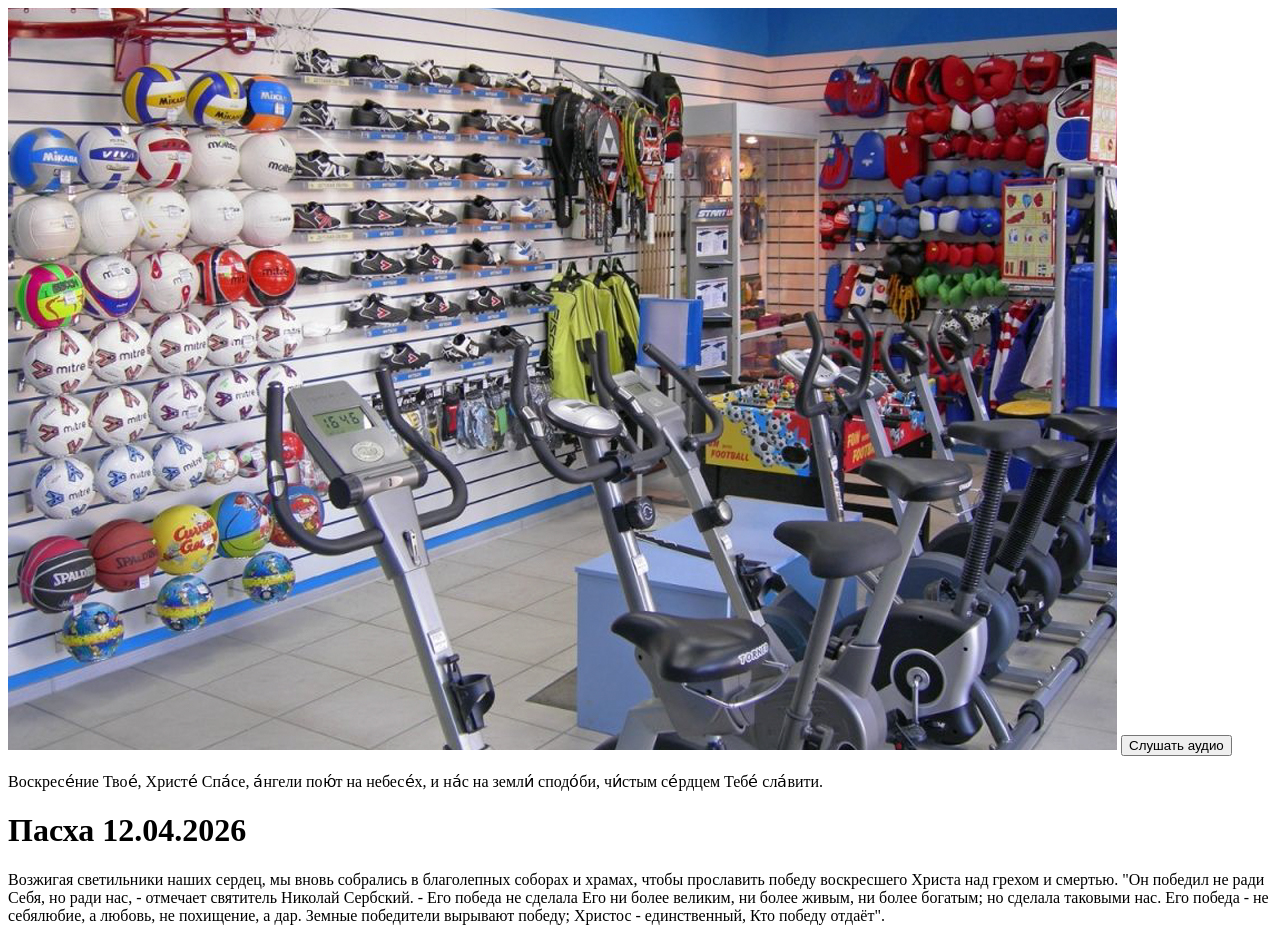
<file: index.html>
<!DOCTYPE html>
<html lang="ru">

<head>
    <meta charset="UTF-8">
    <meta name="viewport" content="width=device-width, initial-scale=1.0">
    <link rel="stylesheet" href="master.css">
    <title>Пасха 2026</title>
</head>

<body>
    <!-- <audio controls preload="auto">
        <source src="music.mp3" type="audio/mp3">
    </audio> -->
    <div class="container">
        <div class="container__image-block">
            <img class="container__img" src="image.jpg" alt="image">
            <button class="container__button" onclick="play();">Слушать аудио</button>
            <p class="container__running-text d-none">Воскресе́ние Твое́, Христе́ Спа́се, а́нгели пою́т на небесе́х, и на́с на земли́ сподо́би, чи́стым се́рдцем Тебе́ сла́вити.</p>
        </div>
        
        <div class="container__text">
            <h1>Пасха 12.04.2026</h1>
            <p>Возжигая светильники наших сердец, мы вновь собрались в благолепных соборах и храмах, чтобы прославить
                победу воскресшего Христа над грехом и смертью. <span class="arial">"</span>Он победил не ради Себя, но ради нас, - отмечает
                святитель Николай Сербский. - Его победа не сделала Его ни более великим, ни более живым, ни более
                богатым; но сделала таковыми нас. Его победа - не себялюбие, а любовь, не похищение, а дар. Земные
                победители вырывают победу; Христос - единственный, Кто победу отдаёт<span class="arial">"</span>.</p>
        </div>
        
        
    </div>
    
    <script>
        function play() {
            var audio = new Audio('music.mp3');
            audio.play();

            document.querySelector('.container__button').classList.add('d-none');
            document.querySelector('.container__running-text').classList.remove('d-none');
            document.querySelector('.container__running-text').classList.add('run');
            

            const container = document.querySelector('.container');
            container.classList.add('red-shadow');
        }
    </script>
</body>

</html>
</file>
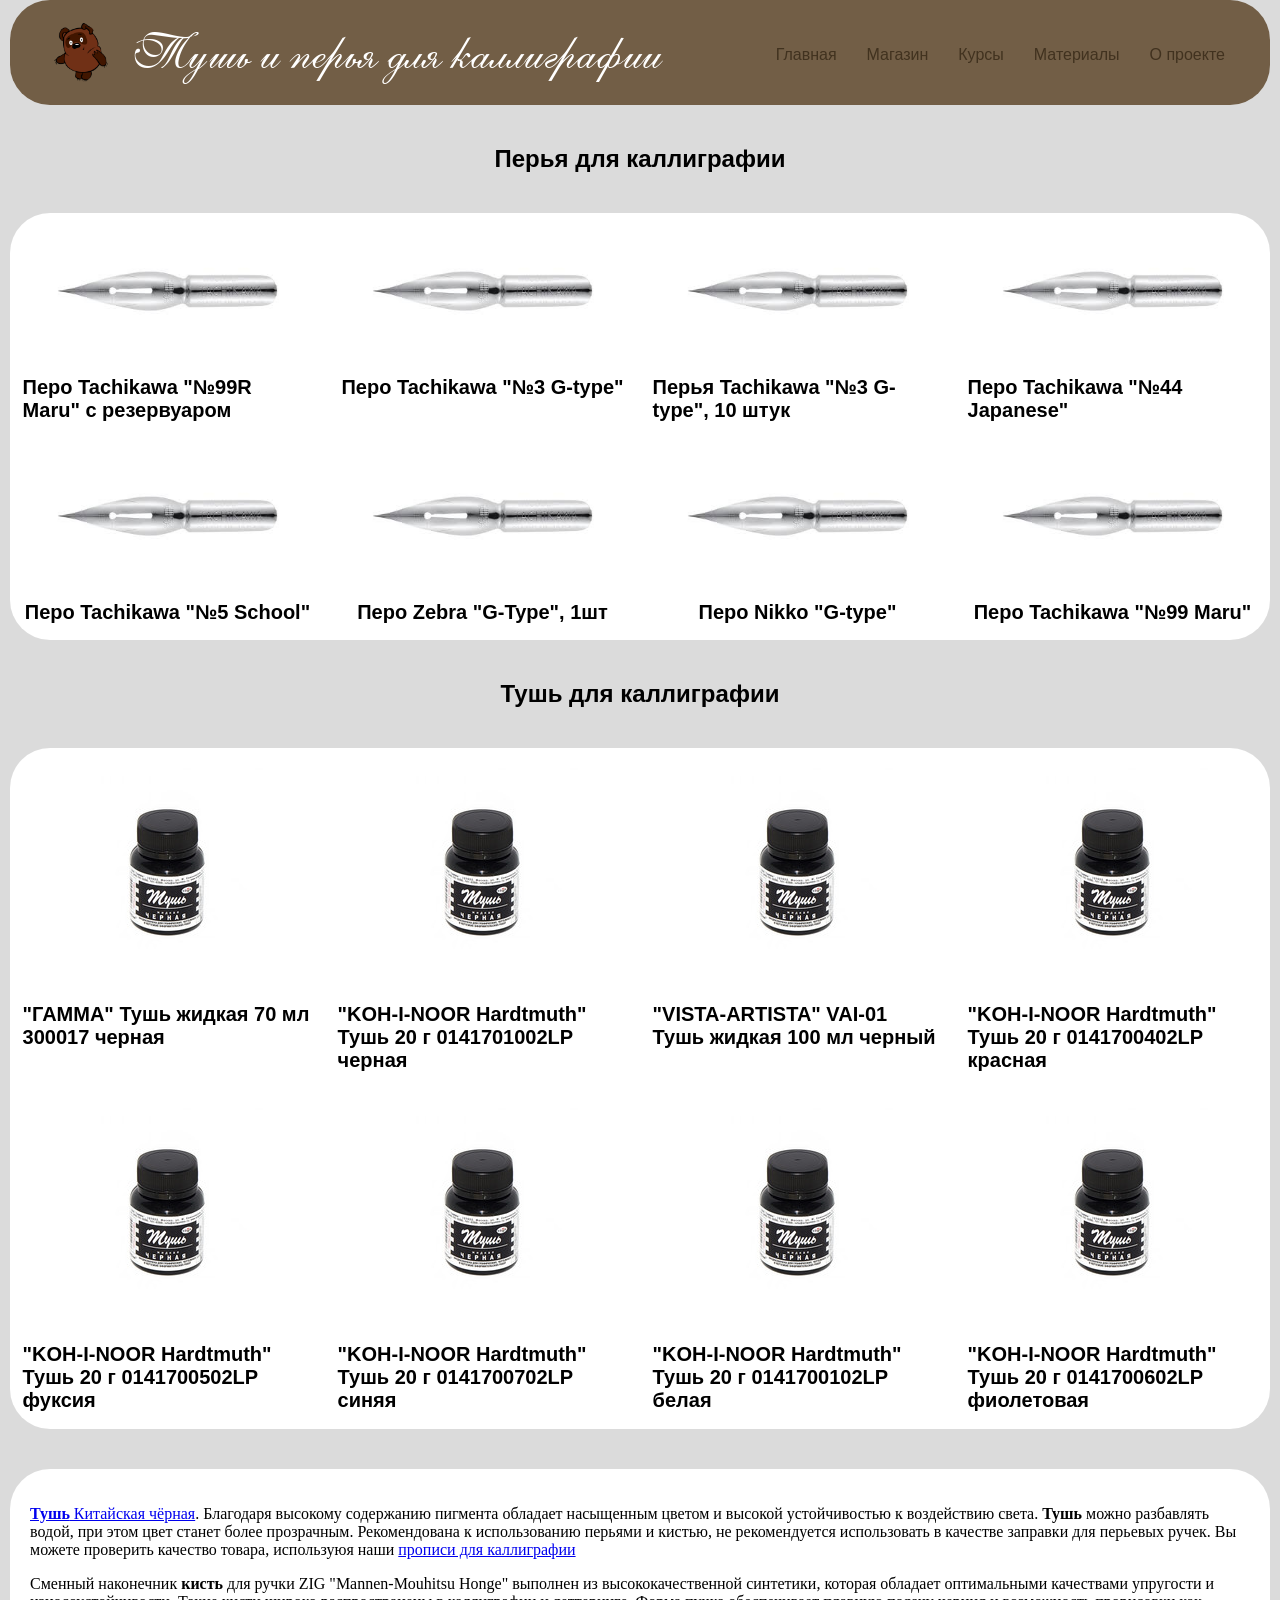
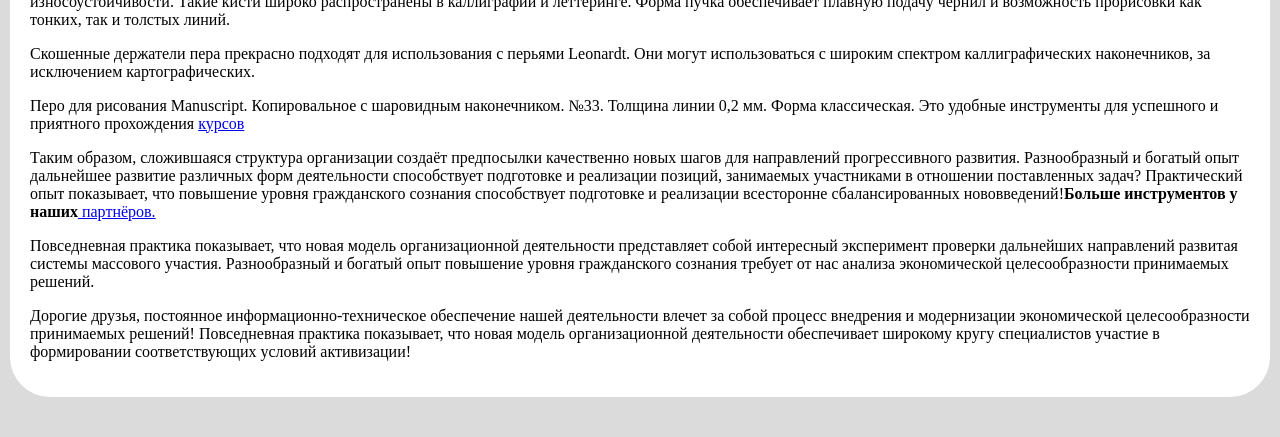
<file: str1/indexstr1.html>
<head>
	<link rel="stylesheet" href="master-str1.css"> <!-- Связь с файлом CSS -->
    <link rel="icon" href="shop.ico" type="image/x-icon">

	<title> Магазин каллиграфии  </title>

	<!-- Yandex.Metrika counter -->
<script type="text/javascript" >
   (function(m,e,t,r,i,k,a){m[i]=m[i]||function(){(m[i].a=m[i].a||[]).push(arguments)};
   m[i].l=1*new Date();k=e.createElement(t),a=e.getElementsByTagName(t)[0],k.async=1,k.src=r,a.parentNode.insertBefore(k,a)})
   (window, document, "script", "https://mc.yandex.ru/metrika/tag.js", "ym");

   ym(85847932, "init", {
        clickmap:true,
        trackLinks:true,
        accurateTrackBounce:true
   });
</script>
<noscript><div><img src="https://mc.yandex.ru/watch/85847932" style="position:absolute; left:-9999px;" alt="" /></div></noscript>
<!-- /Yandex.Metrika counter -->

   <meta name="keywords" content="Курсы каллиграфии, курсы каллиграфии для детей,
		Перо для каллиграфии, Каллиграфия онлайн, 
		Уроки каллиграфии,
		Китайская каллиграфия,
		Набор для каллиграфии,
		Каллиграфия буквы,
		Японская каллиграфия,
		Обучение каллиграфии,
		Каллиграфия цифры,
		Перья +для каллиграфии купить,
		Готическая каллиграфия,
		Каллиграфия спб,
		Русская каллиграфия,
		Каллиграфия прописи распечатать,
		Уроки каллиграфии для начинающих,
		Курсы каллиграфии для детей,
		Тушь +для каллиграфии,
		Каллиграфия и леттеринг,
		Занятия каллиграфией,
		Искусство каллиграфия,
		каллиграфия для школьников,
		Каллиграфия 1 класс">

    <meta name="description" content="Магазин каллиграфии на приморской. Купить инструменты для каллиграфии в СПб - возможно! Перья и кисти для каллиграфии, ручки, тушь и прописи: всё это вы найдете в нашем магазине каллиграфии.">

	
	
	<script src="//code-ya.jivosite.com/widget/0z67prStqO" async></script>
</head>
<body>
<header>
	<div class="logo"> <!-- Блок с логотипом -->
		<a href="/index.html"><img src="img/vinni.png" class="logo-img" alt="Магазин каллиграфии"></a> <!-- импорт логотипа -->
		<h1 class="logo-title">Тушь и перья для каллиграфии</h1> <!-- Название -->
	</div>

	<div class="hor-menu"> <!-- Меню сайта -->
	<ul>
		<li><a href="/index.html">Главная</a></li>
		<li><a href="/str1/indexstr1.html">Магазин</a></li>
		<li><a href="/str2/indexstr2.html">Курсы</a></li>
		<li><a href="/str3/indexstr3.html">Материалы</a></li>
		<li><a href="/str4/indexstr4.html">О проекте</a></li>
	</ul>
	</div>
</header>

<h2 class="zag"> Перья для каллиграфии </h2>


	
<div class="wrapper">
	<div class="content"> <!-- Блок с частями -->
		<img src="img/pe.jpg" class="img" alt="Перо для каллиграфии">
        <div class="text">
            <h2 class="p-text"> Перо Tachikawa "№99R Maru" с резервуаром </h2>
        </div>
	</div>
    <div class="content"> <!-- Блок с частями -->
		<img src="img/pe.jpg" class="img" alt="Перо для каллиграфии">
        <div class="text">
            <h2 class="p-text"> Перо Tachikawa "№3 G-type" </h2>
        </div>
	</div>
    <div class="content"> <!-- Блок с частями -->
		<img src="img/pe.jpg" class="img" alt="Перо для каллиграфии">
        <div class="text">
            <h2 class="p-text"> Перья Tachikawa "№3 G-type", 10 штук </h2>
        </div>
	</div>
    <div class="content"> <!-- Блок с частями -->
		<img src="img/pe.jpg" class="img" alt="Набор для каллиграфии">
        <div class="text">
            <h2 class="p-text"> Перо Tachikawa "№44 Japanese" </h2>
        </div>
	</div>
    <div class="content"> <!-- Блок с частями -->
		<img src="img/pe.jpg" class="img" alt="Кисти для каллиграфии">
        <div class="text">
            <h2 class="p-text"> Перо Tachikawa "№5 School" </h2>
        </div>
	</div>
    <div class="content"> <!-- Блок с частями -->
		<img src="img/pe.jpg" class="img" alt="Прописи для каллиграфии">
        <div class="text">
            <h2 class="p-text"> Перо Zebra "G-Type", 1шт </h2>
        </div>
	</div>
    <div class="content"> <!-- Блок с частями -->
		<img src="img/pe.jpg" class="img" alt="Перья для каллиграфии">
        <div class="text">
            <h2 class="p-text"> Перо Nikko "G-type" </h2>
        </div>
	</div>
    <div class="content"> <!-- Блок с частями -->
		<img src="img/pe.jpg" class="img" alt="Перо для каллиграфии">
        <div class="text">
            <h2 class="p-text"> Перо Tachikawa "№99 Maru" </h2>
        </div>
	</div>
</div>

<h2 class="zag"> Тушь для каллиграфии </h2>

<div class="wrapper">
	<div class="content"> <!-- Блок с частями -->
		<img src="img/tu.jpg" class="img" alt="Тушь для каллиграфии">
        <div class="text">
            <h2 class="p-text"> "ГАММА" Тушь жидкая 70 мл 300017 черная </h2>
        </div>
	</div>
    <div class="content"> <!-- Блок с частями -->
		<img src="img/tu.jpg" class="img" alt="Тушь для каллиграфии">
        <div class="text">
            <h2 class="p-text"> "KOH-I-NOOR Hardtmuth" Тушь 20 г 0141701002LP черная </h2>
        </div>
	</div>
    <div class="content"> <!-- Блок с частями -->
		<img src="img/tu.jpg" class="img" alt="Прописи для каллиграфии">
        <div class="text">
            <h2 class="p-text"> "VISTA-ARTISTA" VAI-01 Тушь жидкая 100 мл черный </h2>
        </div>
	</div>
    <div class="content"> <!-- Блок с частями -->
		<img src="img/tu.jpg" class="img" alt="Кисти для каллиграфии">
        <div class="text">
            <h2 class="p-text"> "KOH-I-NOOR Hardtmuth" Тушь 20 г 0141700402LP красная </h2>
        </div>
	</div>
    <div class="content"> <!-- Блок с частями -->
		<img src="img/tu.jpg" class="img" alt="Тушь для каллиграфии">
        <div class="text">
            <h2 class="p-text"> "KOH-I-NOOR Hardtmuth" Тушь 20 г 0141700502LP фуксия </h2>
        </div>
	</div>
    <div class="content"> <!-- Блок с частями -->
		<img src="img/tu.jpg" class="img" alt="Тушь для каллиграфии">
        <div class="text">
            <h2 class="p-text"> "KOH-I-NOOR Hardtmuth" Тушь 20 г 0141700702LP синяя </h2>
        </div>
	</div>
    <div class="content"> <!-- Блок с частями -->
		<img src="img/tu.jpg" class="img" alt="Тушь для каллиграфии">
        <div class="text">
            <h2 class="p-text"> "KOH-I-NOOR Hardtmuth" Тушь 20 г 0141700102LP белая </h2>
        </div>
	</div>
    <div class="content"> <!-- Блок с частями -->
		<img src="img/tu.jpg" class="img" alt="Тушь для каллиграфии">
        <div class="text">
            <h2 class="p-text"> "KOH-I-NOOR Hardtmuth" Тушь 20 г 0141700602LP фиолетовая </h2>
        </div>
	</div>
</div>

<div class="wrapper">
	<div id="layer1"><p><a href="https://ru.wikipedia.org/wiki/%D0%9A%D0%B8%D1%82%D0%B0%D0%B9%D1%81%D0%BA%D0%B0%D1%8F_%D1%82%D1%83%D1%88%D1%8C"><strong>Тушь</strong> Китайская чёрная</a>. Благодаря высокому содержанию пигмента обладает насыщенным цветом и высокой устойчивостью к воздействию света. 
		<strong>Тушь</strong> можно разбавлять водой, при этом цвет станет более прозрачным. 
	Рекомендована к использованию перьями и кистью, не рекомендуется использовать в качестве заправки для перьевых ручек. Вы можете проверить качество товара, используюя наши <a href="../str3/indexstr3.html">прописи для каллиграфии</a></p>
		
		<p>Сменный наконечник <strong>кисть</strong> для ручки ZIG "Mannen-Mouhitsu Honge" выполнен из высококачественной синтетики, которая обладает оптимальными качествами упругости и износоустойчивости. 
		Такие кисти широко распространены в каллиграфии и леттеринге. 
		Форма пучка обеспечивает плавную подачу чернил и возможность прорисовки как тонких, так и толстых линий.</p>
		<p>Скошенные держатели пера прекрасно подходят для использования с перьями Leonardt. 
			Они могут использоваться с широким спектром каллиграфических наконечников, за исключением картографических.</p>
		<p> Перо для рисования Manuscript. Копировальное с шаровидным наконечником. №33. Толщина линии 0,2 мм. Форма классическая. Это удобные инструменты для успешного и приятного прохождения <a href="../str2/indexstr2.html">курсов</a></p>
		
		<p>Таким образом, сложившаяся структура организации создаёт предпосылки качественно новых шагов для направлений прогрессивного развития. 
		Разнообразный и богатый опыт дальнейшее развитие различных форм деятельности способствует подготовке и реализации позиций, занимаемых участниками в отношении поставленных задач? 
		Практический опыт показывает, что повышение уровня гражданского сознания способствует подготовке и реализации всесторонне сбалансированных нововведений!<b>Больше инструментов у наших</b><a href="https://calligraphicashop.ru/"> партнёров.</a></p> 

		<p> Повседневная практика показывает, что новая модель организационной деятельности представляет собой интересный эксперимент проверки дальнейших направлений развитая системы массового участия. 
		Разнообразный и богатый опыт повышение уровня гражданского сознания требует от нас анализа экономической целесообразности принимаемых решений.</p> 
		<p>Дорогие друзья, постоянное информационно-техническое обеспечение нашей деятельности влечет за собой процесс внедрения и модернизации экономической целесообразности принимаемых решений! 
		Повседневная практика показывает, что новая модель организационной деятельности обеспечивает широкому кругу специалистов участие в формировании соответствующих условий активизации!</p>
	</div>
</div>
</body>
</file>
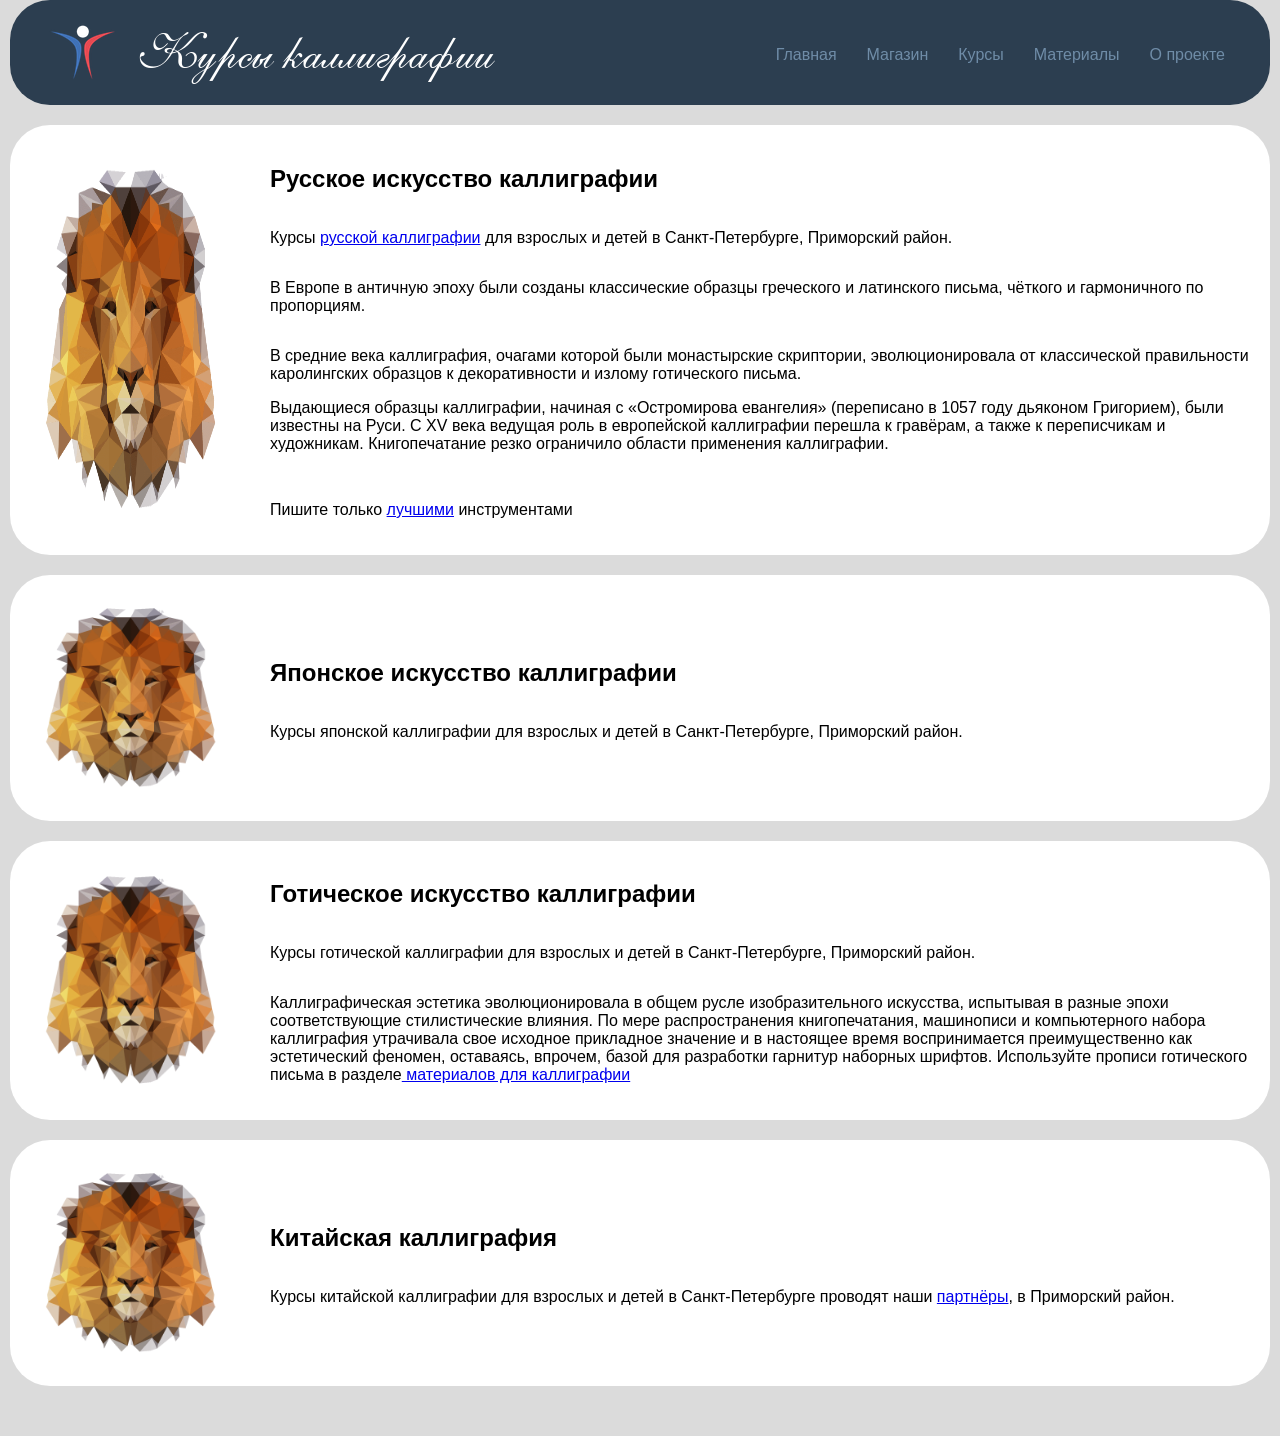
<file: str2/indexstr2.html>
<head>
	<link rel="stylesheet" href="master-str2.css"> <!-- Связь с файлом CSS -->
	<link rel="icon" href="courses.ico" type="image/x-icon">

	<title> Курсы каллиграфии для взрослых и детей в СПб </title>

	<!-- Yandex.Metrika counter -->
<script type="text/javascript" >
   (function(m,e,t,r,i,k,a){m[i]=m[i]||function(){(m[i].a=m[i].a||[]).push(arguments)};
   m[i].l=1*new Date();k=e.createElement(t),a=e.getElementsByTagName(t)[0],k.async=1,k.src=r,a.parentNode.insertBefore(k,a)})
   (window, document, "script", "https://mc.yandex.ru/metrika/tag.js", "ym");

   ym(85847932, "init", {
        clickmap:true,
        trackLinks:true,
        accurateTrackBounce:true
   });
</script>
<noscript><div><img src="https://mc.yandex.ru/watch/85847932" style="position:absolute; left:-9999px;" alt="" /></div></noscript>
<!-- /Yandex.Metrika counter -->

   <meta name="description" content="Курсы каллиграфии для начинающих детей и взрослых в Спб, станция метро Приморская. Занятия леттерингом. Курсы для начальных классов.">

</head>
<body>
<header>
	<div class="logo"> <!-- Блок с логотипом -->
		<a href="/index.html"><img src="../images/Logo.png" class="logo-img" alt="Каллиграфия"></a> <!-- импорт логотипа -->
		<h1 class="logo-title">Курсы каллиграфии</h1> <!-- Название -->
	</div>

	<div class="hor-menu"> <!-- Меню сайта -->
	<ul>
		<li><a href="/index.html">Главная</a></li>
		<li><a href="/str1/indexstr1.html">Магазин</a></li>
		<li><a href="/str2/indexstr2.html">Курсы</a></li>
		<li><a href="/str3/indexstr3.html">Материалы</a></li>
		<li><a href="/str4/indexstr4.html">О проекте</a></li>
	</ul>
	</div>
</header>



<div class="wrapper">
	<div class="content"> <!-- Блок с частями -->
		<img src="img/leo.png" class="img" alt="Каллиграфия">
		<div class="text">
			<h2>Русское искусство каллиграфии</h2>
			<p>Курсы <a href="https://typejournal.ru/articles/cyrillic-calligraphy">русской каллиграфии</a> для взрослых и детей в Санкт-Петербурге, Приморский район.</p>
			<p> В Европе в античную эпоху были созданы классические образцы греческого и латинского письма, чёткого и гармоничного по пропорциям.
			<p> В средние века каллиграфия, очагами которой были монастырские скриптории, эволюционировала от классической правильности каролингских образцов к декоративности и излому готического письма.</p>
				Выдающиеся образцы каллиграфии, начиная с «Остромирова евангелия» (переписано в 1057 году дьяконом Григорием), были известны на Руси.
				С XV века ведущая роль в европейской каллиграфии перешла к гравёрам, а также к переписчикам и художникам. Книгопечатание резко ограничило области применения каллиграфии.</p>
			<p> Пишите только <a href="../str1/indexstr1.html">лучшими</a> инструментами</p>


		</div>
	</div>
	<div class="content"> <!-- Блок с частями -->
		<img src="img/leo.png" class="img" alt="Каллиграфия">
		<div class="text">
			<h2>Японское искусство каллиграфии</h2>
			<p>Курсы японской каллиграфии для взрослых и детей в Санкт-Петербурге, Приморский район.</p>
		</div>
	</div>
	<div class="content"> <!-- Блок с частями -->
		<img src="img/leo.png" class="img" alt="Каллиграфия">
		<div class="text">
			<h2>Готическое искусство каллиграфии</h2>
			<p>Курсы готической каллиграфии для взрослых и детей в Санкт-Петербурге, Приморский район.</p>
			<p>Каллиграфическая эстетика эволюционировала в общем русле изобразительного искусства, испытывая в разные эпохи соответствующие стилистические влияния.
				По мере распространения книгопечатания, машинописи и компьютерного набора каллиграфия утрачивала свое исходное прикладное значение
				и в настоящее время воспринимается преимущественно как эстетический феномен, оставаясь, впрочем, базой для разработки гарнитур наборных шрифтов.
				Используйте прописи готического письма в разделе<a href="../str3/indexstr3.html"> материалов для каллиграфии</a></p>
		</div>
	</div>
	<div class="content"> <!-- Блок с частями -->
		<img src="img/leo.png" class="img" alt="Каллиграфия">
		<div class="text">
			<h2>Китайская каллиграфия</h2>
			<p>Курсы китайской каллиграфии для взрослых и детей в Санкт-Петербурге проводят наши <a href="https://calligraphicashop.ru/">партнёры</a>, в Приморский район.</p>
		</div>
	</div>
</div>

</body>
</file>
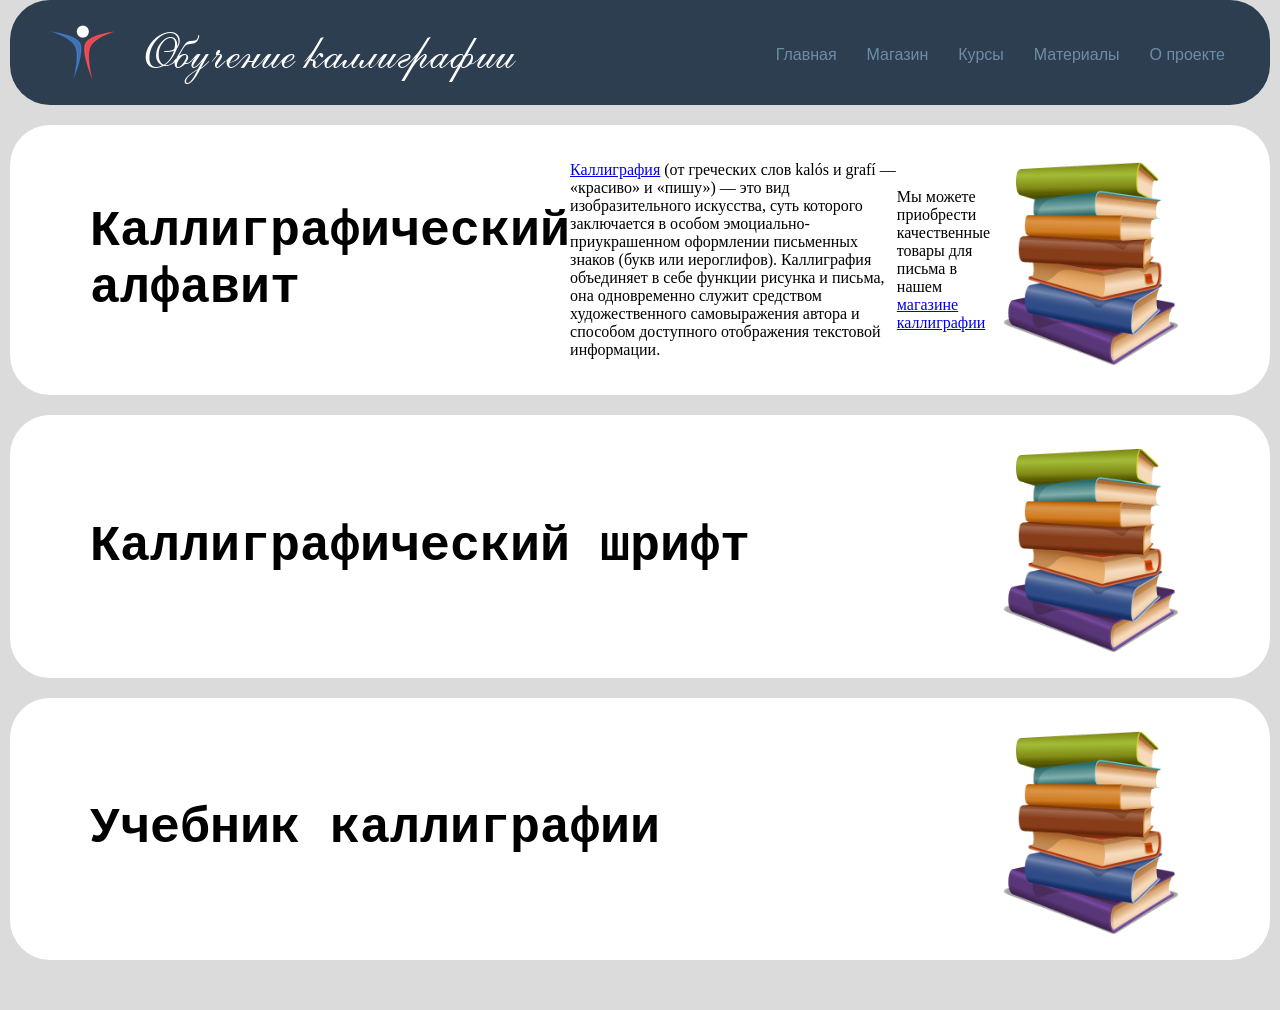
<file: str3/indexstr3.html>
<head>
	<link rel="stylesheet" href="master-str3.css"> <!-- Связь с файлом CSS -->
	<link rel="icon" href="material.ico" type="image/x-icon">

	<title> Каллиграфический алфавит </title>

	<!-- Yandex.Metrika counter -->
<script type="text/javascript" >
   (function(m,e,t,r,i,k,a){m[i]=m[i]||function(){(m[i].a=m[i].a||[]).push(arguments)};
   m[i].l=1*new Date();k=e.createElement(t),a=e.getElementsByTagName(t)[0],k.async=1,k.src=r,a.parentNode.insertBefore(k,a)})
   (window, document, "script", "https://mc.yandex.ru/metrika/tag.js", "ym");

   ym(85847932, "init", {
        clickmap:true,
        trackLinks:true,
        accurateTrackBounce:true
   });
</script>
<noscript><div><img src="https://mc.yandex.ru/watch/85847932" style="position:absolute; left:-9999px;" alt="" /></div></noscript>
<!-- /Yandex.Metrika counter -->

   <meta name="description" content="Открытые материалы для занятий каллиграфией. Популярные каллиграфические алфавиты, красивые каллиграфические шрифты, прописи: всё, что необходимо для освоения искусства каллиграфии.">

</head>
<body>
<header>
	<div class="logo"> <!-- Блок с логотипом -->
		<a href="/index.html"><img src="../images/Logo.png" class="logo-img" alt="Каллиграфия"></a> <!-- импорт логотипа -->
		<h1 class="logo-title">Обучение каллиграфии</h1> <!-- Название -->
	</div>

	<div class="hor-menu"> <!-- Меню сайта -->
	<ul>
		<li><a href="/index.html">Главная</a></li>
		<li><a href="/str1/indexstr1.html">Магазин</a></li>
		<li><a href="/str2/indexstr2.html">Курсы</a></li>
		<li><a href="/str3/indexstr3.html">Материалы</a></li>
		<li><a href="/str4/indexstr4.html">О проекте</a></li>
	</ul>
	</div>
</header>



<div class="wrapper">
	<div class="content"> <!-- Блок с частями -->
   		<h2>Каллиграфический алфавит</h2>
		<p> <a href="https://ru.wikipedia.org/wiki/%D0%9A%D0%B8%D1%82%D0%B0%D0%B9%D1%81%D0%BA%D0%B0%D1%8F_%D1%82%D1%83%D1%88%D1%8C">Каллиграфия</a> (от греческих слов kalós и grafí — «красиво» и «пишу») — это вид изобразительного искусства, суть которого заключается в особом эмоциально-приукрашенном оформлении письменных знаков (букв или иероглифов). 
			Каллиграфия объединяет в себе функции рисунка и письма, она одновременно служит средством художественного самовыражения автора и способом доступного отображения текстовой информации.</p>
		<p> Мы можете приобрести качественные товары для письма в нашем <a href="../str1/indexstr1.html"> магазине каллиграфии</a></p>

		<img src="img/book.png" class="img" alt="Каллиграфия">
    </div>
	<div class="content"> <!-- Блок с частями -->
   		<h2>Каллиграфический шрифт</h2>

		<img src="img/book.png" class="img" alt="Каллиграфия">
    </div>
	<div class="content"> <!-- Блок с частями -->
   		<h2>Учебник каллиграфии</h2>

		<img src="img/book.png" class="img" alt="Каллиграфия">
    </div>
</div>

</body>
</file>
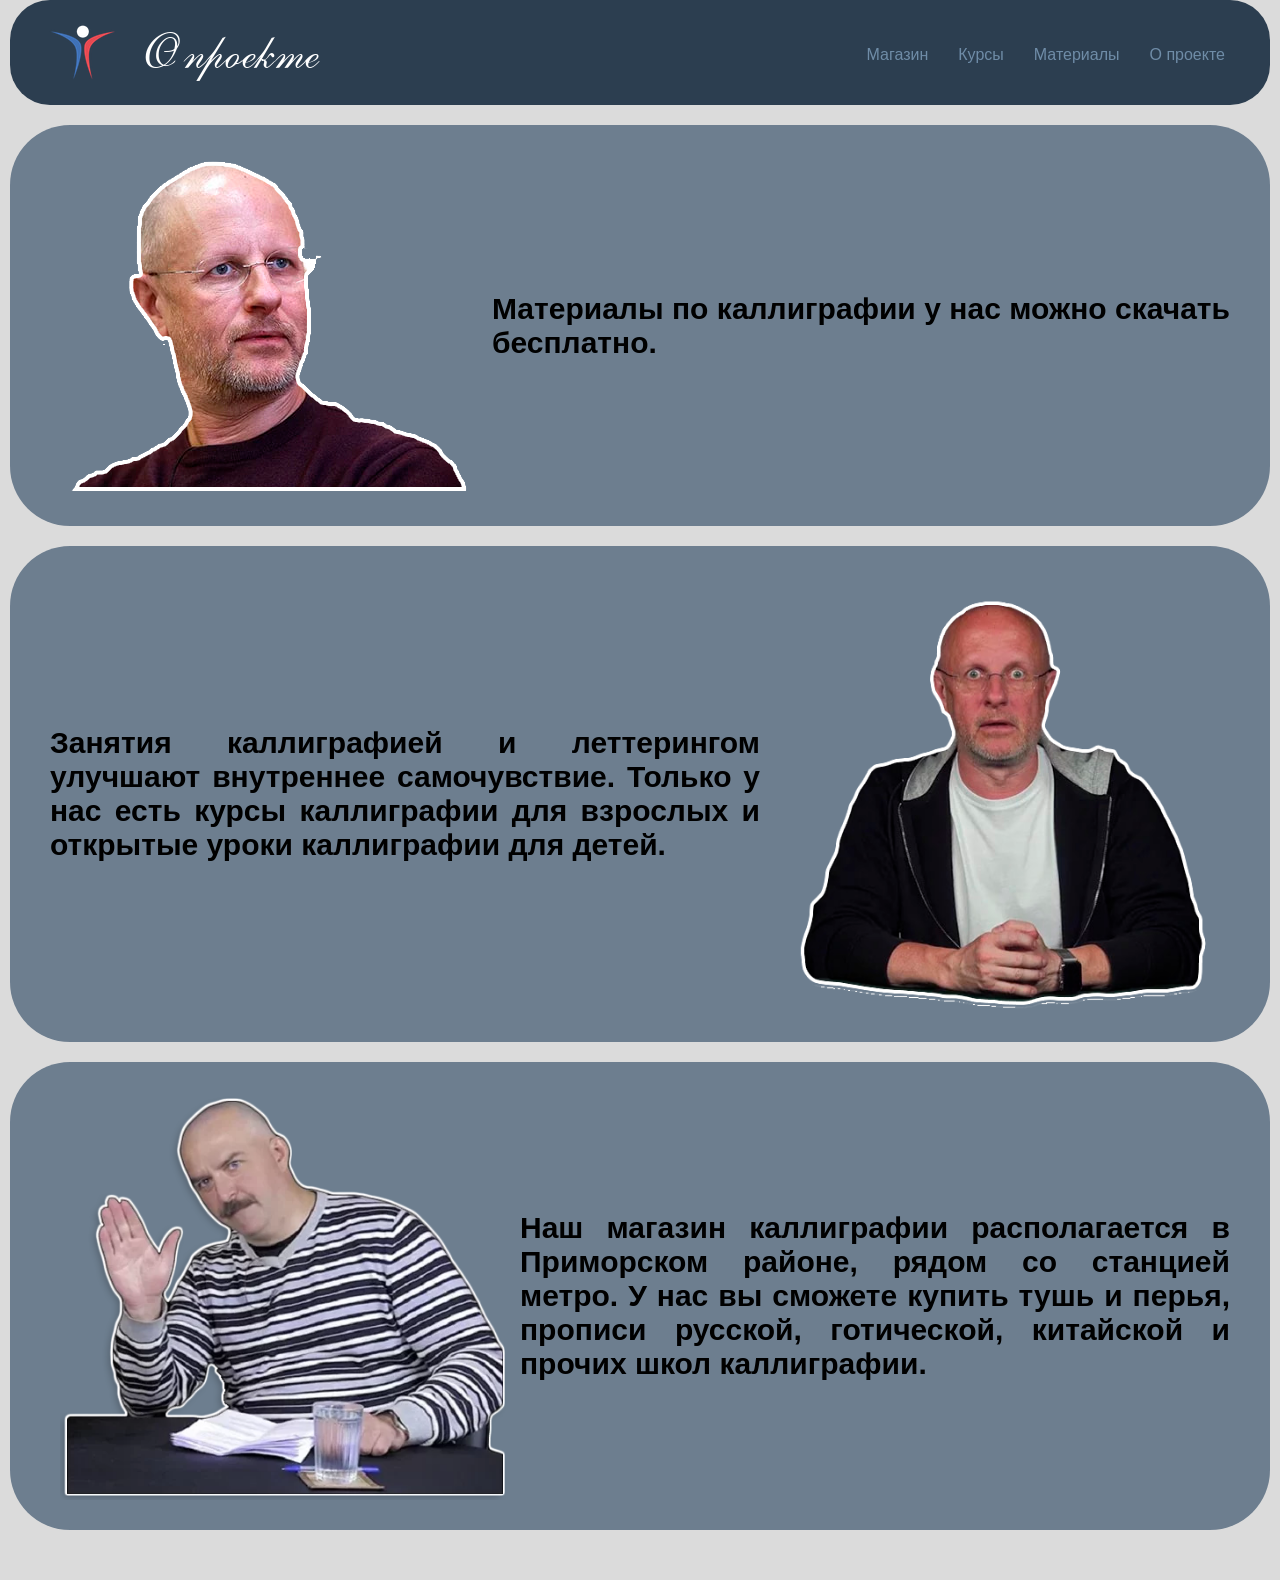
<file: str4/indexstr4.html>
<!DOCTYPE>
<head>
	<link rel="stylesheet" href="master-str4.css"> <!-- Связь с файлом CSS -->
    <link rel="icon" href="smile.ico" type="image/x-icon">

	<title> О проекте </title>

	<!-- Yandex.Metrika counter -->
<script type="text/javascript" >
   (function(m,e,t,r,i,k,a){m[i]=m[i]||function(){(m[i].a=m[i].a||[]).push(arguments)};
   m[i].l=1*new Date();k=e.createElement(t),a=e.getElementsByTagName(t)[0],k.async=1,k.src=r,a.parentNode.insertBefore(k,a)})
   (window, document, "script", "https://mc.yandex.ru/metrika/tag.js", "ym");

   ym(85847932, "init", {
        clickmap:true,
        trackLinks:true,
        accurateTrackBounce:true
   });
</script>
<noscript><div><img src="https://mc.yandex.ru/watch/85847932" style="position:absolute; left:-9999px;" alt="" /></div></noscript>
<!-- /Yandex.Metrika counter -->

</head>
<body>
<header>
	<div class="logo"> <!-- Блок с логотипом -->
		<a href="/index.html"><img src="/images/Logo.png" class="logo-img" alt="Каллиграфия"></a> <!-- импорт логотипа -->
		<h1 class="logo-title">О проекте</h1> <!-- Название -->
	</div>

	<div class="hor-menu"> <!-- Меню сайта -->
	<ul>
 <li><a href="/str1/indexstr1.html">Магазин</a></li>
 <li><a href="/str2/indexstr2.html">Курсы</a></li>
 <li><a href="/str3/indexstr3.html">Материалы</a></li>
 <li><a href="/str4/indexstr4.html">О проекте</a></li>
	</ul>
	</div>
</header>



<div class="wrapper">
    <div class="content">
        <div class="people"> <!-- Блок с частями -->
            <img src="img/Гоблин.png" class="people-img" alt="Гоблин">
            <div id="text">
                <p class="text"> Материалы по каллиграфии у нас можно скачать бесплатно. </p>
            </div>
        </div>
    </div>
    <div class="content">
        <div class="people"> <!-- Блок с частями -->
            <div id="text">
                <p class="text"> Занятия каллиграфией и леттерингом улучшают внутреннее самочувствие.
                                Только у нас есть курсы каллиграфии для взрослых и открытые уроки каллиграфии для
                                детей. </p>
            </div>
            <img src="img/Гоблин2.png" class="people-img" alt="Гоблин">
        </div>
    </div>
    <div class="content">
        <div class="people"> <!-- Блок с частями -->
            <img src="img/Гоблин3.jpg" class="people-img" alt="Гоблин">
            <div id="text">
                <p class="text"> Наш магазин каллиграфии располагается в Приморском районе, рядом со станцией метро.
                                У нас вы сможете купить тушь и перья, прописи русской, готической, китайской и прочих школ каллиграфии. </p>
            </div>
        </div>
    </div>
</div>

</body>
</file>
<file: master.css>
.content{
    display: flex;
    flex-direction: column;
    align-items: center;
    text-align: center;
    width: 50%;
}
</file>
<file: str1/master-str1.css>
body {
	margin: 0% auto; /* Внешние отступы, по горизонтали авто */
	background-color: #dbdbdb; /* Цвет фона */
}

#layer1{
	padding: 20px;	 
}

header {
	background-color: #725e46; /* Цвет фона шапки */
	padding: 15px 30px 15px 30px; /* Внутренние отступы */
	display: flex; /* Расположение блоков */
	justify-content: space-between; /* Размещение блоков по краям */
	max-width: 1200px;
	margin: 0 auto 40px auto;
    border-radius: 40px;
}

.logo{
	display: flex;
	align-items: center; /* Выравнивание флекс-элементов по центру */
}

.logo-img{
		margin-right: 15px; /* Внешний отступ справа */
        max-height: 75px;
}

.logo-title{
		color: white; /* Цвет текста */
		font-size: 50; /* Размер шрифта */
		font-weight: 550; /* Толщина шрифта */
		font-family: "font-k"; /* Шрифт */
}

.hor-menu ul li{
		list-style-type: none; /* Убирает маркеры из меню */
		float: left; /* Прижатие к левой стороне своего блока */
		padding: 15px 0px; /* Внутренние отступы */
		color: #fff;
		!position: relative; left: -1050; /* Вырвнивание и смещение вправо */
}

.hor-menu ul li a{
		color: #41321f;
		text-decoration: none; /* Убирает подчеркивание меню */
		padding: 10px 15px 10px 15px; /* Внутренние отступы */
		font-family: arial; /* Шрифт */
}

ul li a:hover {
		background: #4b3c2a;
		color: white;
		transition:all 0.5s; /* Анимация */
}

.wrapper{
        display: flex;
		max-width: 1260px;
		margin: 0 auto;
		margin-top: 20px;
		margin-bottom: 40px;
        justify-content: space-around;
        flex-wrap: wrap;
        background-color: #ffffff;
        border-radius: 40px;
}

.content{
	max-width: 23%;
    display: flex;
    flex-direction: column;
    align-items: center;
}

.img{
    max-width: 80%;
    margin-top: 20px;
}

.text{
    margin-top: 10px;
}

@font-face {
	font-family: "font-k";
	src: url("/fonts/font-k.ttf") format("truetype");
	font-style: normal;
	font-weight: normal;
}

h1{
    margin: 0;
}

.zag{
    text-align: center;
    margin: 20px 0 40px 0;
    font-family: 'Franklin Gothic Medium', 'Arial Narrow', Arial, sans-serif;
}

.p-text{
    font-size: 20px;
    font-family: 'Franklin Gothic Medium', 'Arial Narrow', Arial, sans-serif;
}
</file>
<file: str2/master-str2.css>
body {
	margin: 0% auto; /* Внешние отступы, по горизонтали авто */
	background-color: #dbdbdb; /* Цвет фона */
}

header {
	background-color: #2c3e50; /* Цвет фона шапки */
	padding: 15px 30px 15px 30px; /* Внутренние отступы */
	display: flex; /* Расположение блоков */
	justify-content: space-between; /* Размещение блоков по краям */
	max-width: 1200px;
	margin: 0 auto;
    border-radius: 40px;
}

.logo{
	display: flex;
	align-items: center; /* Выравнивание флекс-элементов по центру */
}

.logo-img{
		margin-right: 15px; /* Внешний отступ справа */
}

.logo-title{
		color: white; /* Цвет текста */
		font-size: 50; /* Размер шрифта */
		font-weight: 550; /* Толщина шрифта */
		font-family: "font-k"; /* Шрифт */
}

.hor-menu ul li{
		list-style-type: none; /* Убирает маркеры из меню */
		float: left; /* Прижатие к левой стороне своего блока */
		padding: 15px 0px; /* Внутренние отступы */
		color: #fff;
		!position: relative; left: -1050; /* Вырвнивание и смещение вправо */
}

.hor-menu ul li a{
		color: #6F8CA7;
		text-decoration: none; /* Убирает подчеркивание меню */
		padding: 10px 15px 10px 15px; /* Внутренние отступы */
		font-family: arial; /* Шрифт */
}

ul li a:hover {
		background: #41576e;
		color: white;
		transition:all 0.5s; /* Анимация */
}

.wrapper{

		max-width: 1260px;
		margin: 0 auto;
		margin-top: 20px;
		margin-bottom: 50px;
}

.content{
		max-width: 1260px;
		min-width: 360px;
		padding: 20px 20px;
		background-color: white;
		display: flex;
		border-radius: 40px;
		margin-bottom: 20px;
}

.text{
	margin-left: 40px;
	display: flex;
	flex-direction: column;
	justify-content: center;
	font-family: 'Franklin Gothic Medium', 'Arial Narrow', Arial, sans-serif;
}

.img{
	max-width: 200px;
}

@font-face {
	font-family: "font-k";
	src: url("/fonts/font-k.ttf") format("truetype");
	font-style: normal;
	font-weight: normal;
}

h1{
    margin: 0;
}
</file>
<file: str3/master-str3.css>
body {
	margin: 0% auto; /* Внешние отступы, по горизонтали авто */
	background-color: #dbdbdb; /* Цвет фона */
}

header {
	background-color: #2c3e50; /* Цвет фона шапки */
	padding: 15px 30px 15px 30px; /* Внутренние отступы */
	display: flex; /* Расположение блоков */
	justify-content: space-between; /* Размещение блоков по краям */
	max-width: 1200px;
	margin: 0 auto;
    border-radius: 40px;
}

.logo{
	display: flex;
	align-items: center; /* Выравнивание флекс-элементов по центру */
}

.logo-img{
		margin-right: 15px; /* Внешний отступ справа */
}

.logo-title{
		color: white; /* Цвет текста */
		font-size: 50; /* Размер шрифта */
		font-weight: 550; /* Толщина шрифта */
		font-family: "font-k"; /* Шрифт */
}

.hor-menu ul li{
		list-style-type: none; /* Убирает маркеры из меню */
		float: left; /* Прижатие к левой стороне своего блока */
		padding: 15px 0px; /* Внутренние отступы */
		color: #fff;
		!position: relative; left: -1050; /* Вырвнивание и смещение вправо */
}

.hor-menu ul li a{
		color: #6F8CA7;
		text-decoration: none; /* Убирает подчеркивание меню */
		padding: 10px 15px 10px 15px; /* Внутренние отступы */
		font-family: arial; /* Шрифт */
}

ul li a:hover {
		background: #41576e;
		color: white;
		transition:all 0.5s; /* Анимация */
}

.wrapper{

		max-width: 1260px;
		margin: 0 auto;
		margin-top: 20px;
		margin-bottom: 50px;
}

.content{
		max-width: 1260px;
		min-width: 360px;
		padding: 20px 80px;
		background-color: white;
		display: flex;
		justify-content: space-between;
		align-items: center;
		border-radius: 40px;
		margin-bottom: 20px;
}

.img{
	max-width: 200px;
}

@font-face {
	font-family: "font-k";
	src: url("/fonts/font-k.ttf") format("truetype");
	font-style: normal;
	font-weight: normal;
}

h1{
    margin: 0;
}

h2{
	font-family: 'Courier New', Courier, monospace;
	font-size: 50px;
}

.p{
	text-color: white;
	font-size: 10px;
}
</file>
<file: str4/master-str4.css>
body {
	margin: 0% auto; /* Внешние отступы, по горизонтали авто */
	background-color: #dbdbdb; /* Цвет фона */
}

header {
	background-color: #2c3e50; /* Цвет фона шапки */
	padding: 15px 30px 15px 30px; /* Внутренние отступы */
	display: flex; /* Расположение блоков */
	justify-content: space-between; /* Размещение блоков по краям */
	max-width: 1200px;
	margin: 0 auto;
    border-radius: 40px;
}

.logo{
	display: flex;
	align-items: center; /* Выравнивание флекс-элементов по центру */
}

.logo-img{
		margin-right: 15px; /* Внешний отступ справа */
}

.logo-title{
		color: white; /* Цвет текста */
		font-size: 50; /* Размер шрифта */
		font-weight: 550; /* Толщина шрифта */
		font-family: "font-k"; /* Шрифт */
}

.hor-menu ul li{
		list-style-type: none; /* Убирает маркеры из меню */
		float: left; /* Прижатие к левой стороне своего блока */
		padding: 15px 0px; /* Внутренние отступы */
		color: #fff;
		!position: relative; left: -1050; /* Вырвнивание и смещение вправо */
}

.hor-menu ul li a{
		color: #6F8CA7;
		text-decoration: none; /* Убирает подчеркивание меню */
		padding: 10px 15px 10px 15px; /* Внутренние отступы */
		font-family: arial; /* Шрифт */
}

ul li a:hover {
		background: #41576e;
		color: white;
		transition:all 0.5s; /* Анимация */
}

.wrapper{

		max-width: 1260px;
		margin: 0 auto;
		margin-top: 20px;
		margin-bottom: 50px;
}

.content{
		max-width: 1260px;
		min-width: 360px;
		padding: 20px 20px;
		background-color: #6d7e8f;
        margin-bottom: 20px;
        border-radius: 60px;

}

.people{
    border: #2c3e50;
    display: flex;
    align-items: center;
    justify-content: space-between;
    padding: 0 20px;
}

.people-img{
    max-width: 450px;
    padding: 10px;
}

#text{

}

.text{
    font-size: 30;
    font-family: Arial, Helvetica, sans-serif;
    font-weight: 800;
    text-align: justify;
}

@font-face {
	font-family: "font-k";
	src: url("/fonts/font-k.ttf") format("truetype");
	font-style: normal;
	font-weight: normal;
}

h1{
    margin: 0;
}
</file>
